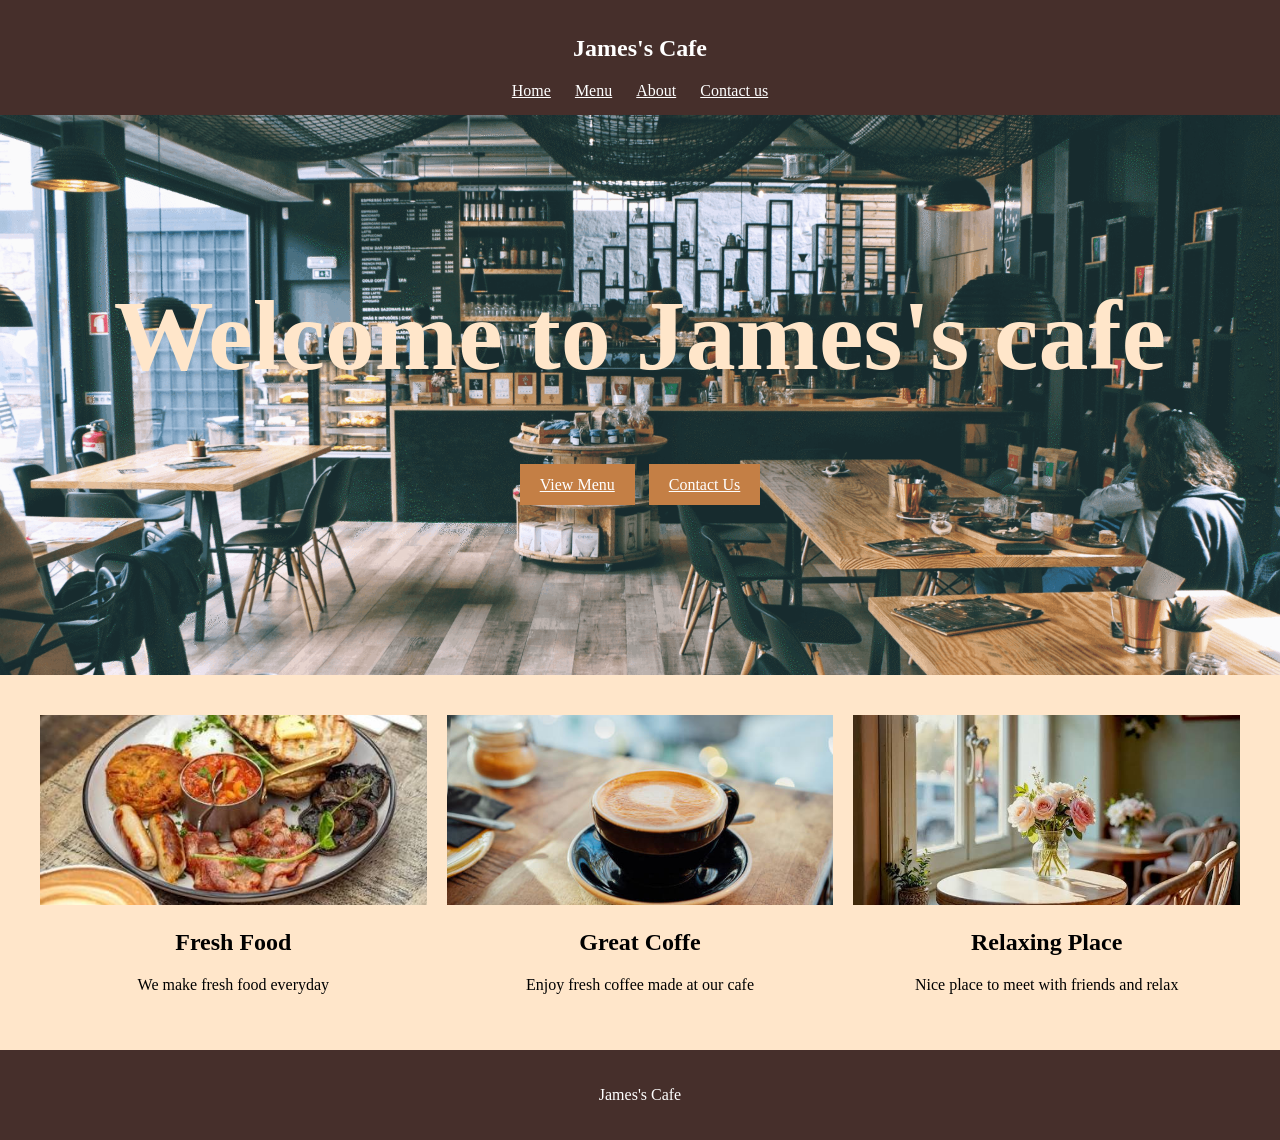
<file: index.html>
<!DOCTYPE html>
<html>
<head>
<title>James's Cafe</title>
<link rel="stylesheet" href="Style.css">
<meta name="viewport" content="width=device-width, initial-scale=1.0">

</head>

<body>

<header>
    
<h2>James's Cafe</h2>
<nav>
<a href="index.html">Home</a>
<a href="Page 2.html">Menu</a>
<a href="Page 3.html">About</a>
<a href="Page 4.html">Contact us</a>
</nav>
</header>
<section class="HeroImage">
<h1>Welcome to James's cafe</h1>
<p></p> 
<a href="Page 2.html" class="HeroImageButton">View Menu</a>
<a href="Page 4.html" class="HeroImageButton">Contact Us</a>
</section>

<!--Images    -->
<section class="images"> 
<div >
    <img src="food.jpg">
    <h2>Fresh Food</h2>
    <p>We make fresh food everyday</p>
</div>

<div>
    <img src="coffee.jpg">
    <h2>Great Coffe</h2>
    <p>Enjoy fresh coffee made at our cafe</p>
</div>

<div >
    <img src="cafe-inside.jpg">
    <h2>Relaxing Place</h2>
    <p>Nice place to meet with friends and relax</p>
    </div>
</section>
<footer><p>James's Cafe</p> </footer>
</body>
</html>
</file>
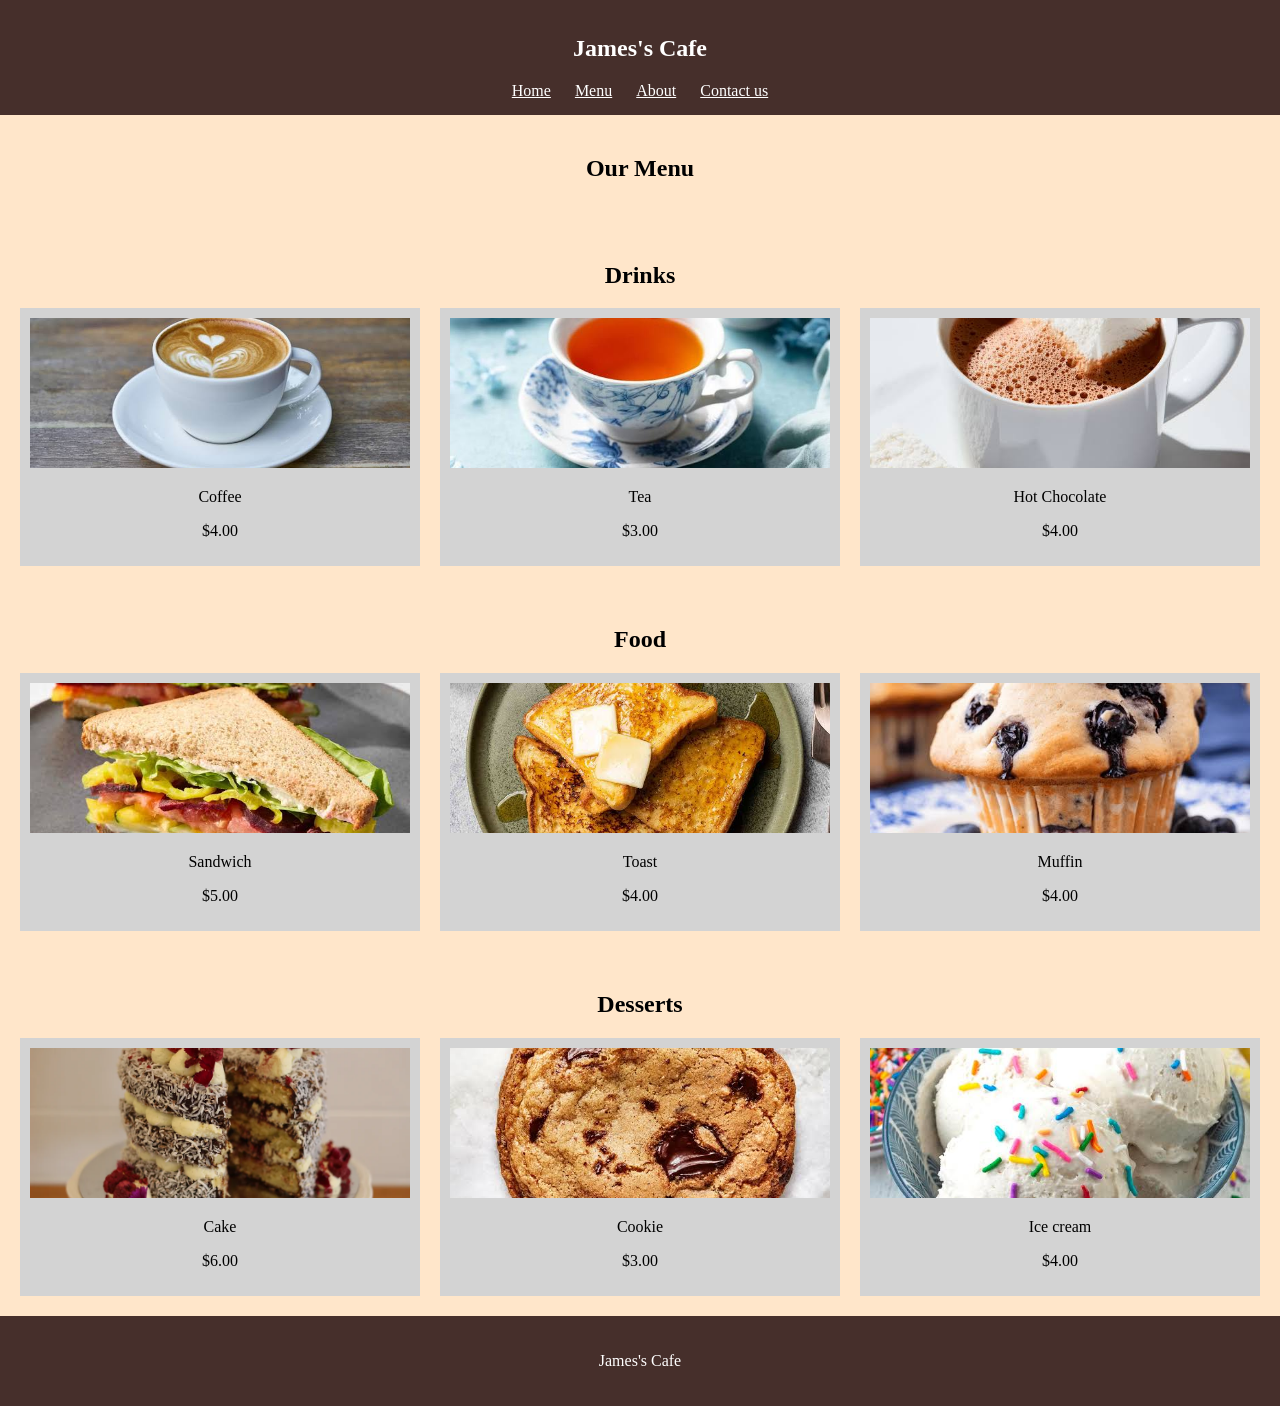
<file: Page 2.html>
<!DOCTYPE html>
<html>
<head>
<title>Menu</title>
<link rel="stylesheet" href="Style.css">
<meta name="viewport" content="width=device-width, initial-scale=1.0">

</head>
<body>

<header>
<h2>James's Cafe</h2>

<nav>
<a href="index.html">Home</a>
<a href="Page 2.html">Menu</a>
<a href="Page 3.html">About</a>
<a href="Page 4.html">Contact us</a>
</nav>

</header>


<section class="MenuTitle">


<h1>Our Menu</h1>


</section>

<section class="Menu">
<h2>Drinks</h2>

<div class="MenuBoxes">
<div>
<img src="coffee2.jpg">
<p>Coffee</p>
<p>$4.00</p>
</div>

<div>
<img src="tea.jpg">
<p>Tea</p>
<p>$3.00</p>
</div>

<div>
<img src="hotchocolate.jpg">
<p>Hot Chocolate</p>
<p>$4.00</p>
</div>

</div>


</section>


<section class="Menu">
<h2>Food</h2>

<div class="MenuBoxes">
<div>
<img src="sandwich.jpg">
<p>Sandwich</p>
<p>$5.00</p>
</div>

<div>
<img src="toast.jpg">
<p>Toast</p>
<p>$4.00</p>
</div>

<div>
<img src="muffin.jpg">
<p>Muffin</p>
<p>$4.00</p>
</div>
</div>


</section>



<section class="Menu">
<h2>Desserts</h2>

<div class="MenuBoxes">
<div>
<img src="cake.jpg">
<p>Cake</p>
<p>$6.00</p>
</div>

<div>
<img src="cookie.jpg">
<p>Cookie</p>
<p>$3.00</p>
</div>

<div>
<img src="icecream.jpg">
<p>Ice cream</p>
<p>$4.00</p>
</div>
</div>


</section>


<footer> <p>James's Cafe</p> </footer>
</file>
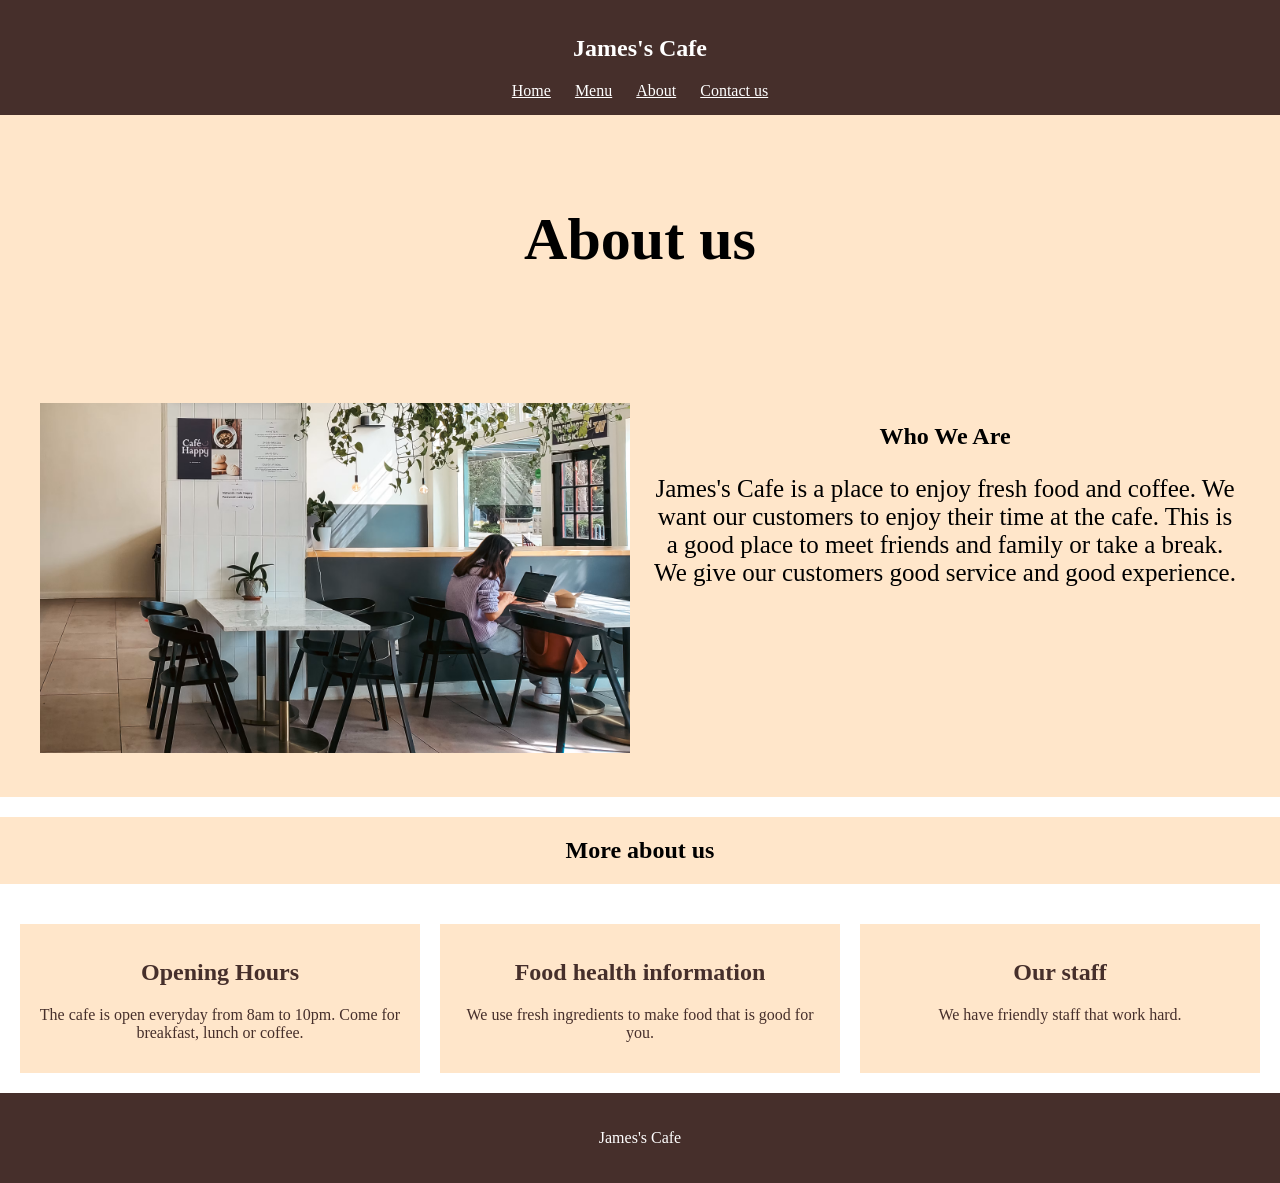
<file: Page 3.html>
<!DOCTYPE html>
<html>
<head>
<title>About Us</title>
<link rel="stylesheet" href="Style.css">
<meta name="viewport" content="width=device-width, initial-scale=1.0">

</head>

<body>

<header>

<h2>James's Cafe</h2>
<nav>
<a href="index.html">Home</a>
<a href="Page 2.html">Menu</a>
<a href="Page 3.html">About</a>
<a href="Page 4.html">Contact us</a>
</nav>
</header>



<section class="AboutpageHeroImage">
<h1>About us</h1>
<p></p>
</section>



<section class="AboutInfo">
<div>
<img src="cafeinside.jpg">
</div>
<div>
<h2>Who We Are</h2>
<p> James's Cafe is a place to enjoy fresh food and coffee.
    We want our customers to enjoy their time at the cafe. 
    This is a good place to meet friends and family or take a break. 
    We give our customers good service and good experience. </p>
</div>
</section>


<h2 class="AboutHeading">More about us</h2>

<section class="AboutpageBoxes">

<div>
<h2>Opening Hours</h2>
<p>The cafe is open everyday from 8am to 10pm. Come for breakfast, lunch or coffee.</p>
</div>
<div>
<h2>Food health information</h2>
<p>We use fresh ingredients to make food that is good for you.</p>
</div>
<div>
<h2>Our staff</h2>
<p>We have friendly staff that work hard.</p>
</div>


</section>


<footer>
<p>James's Cafe</p>
</footer>
</body>
</html>
</file>
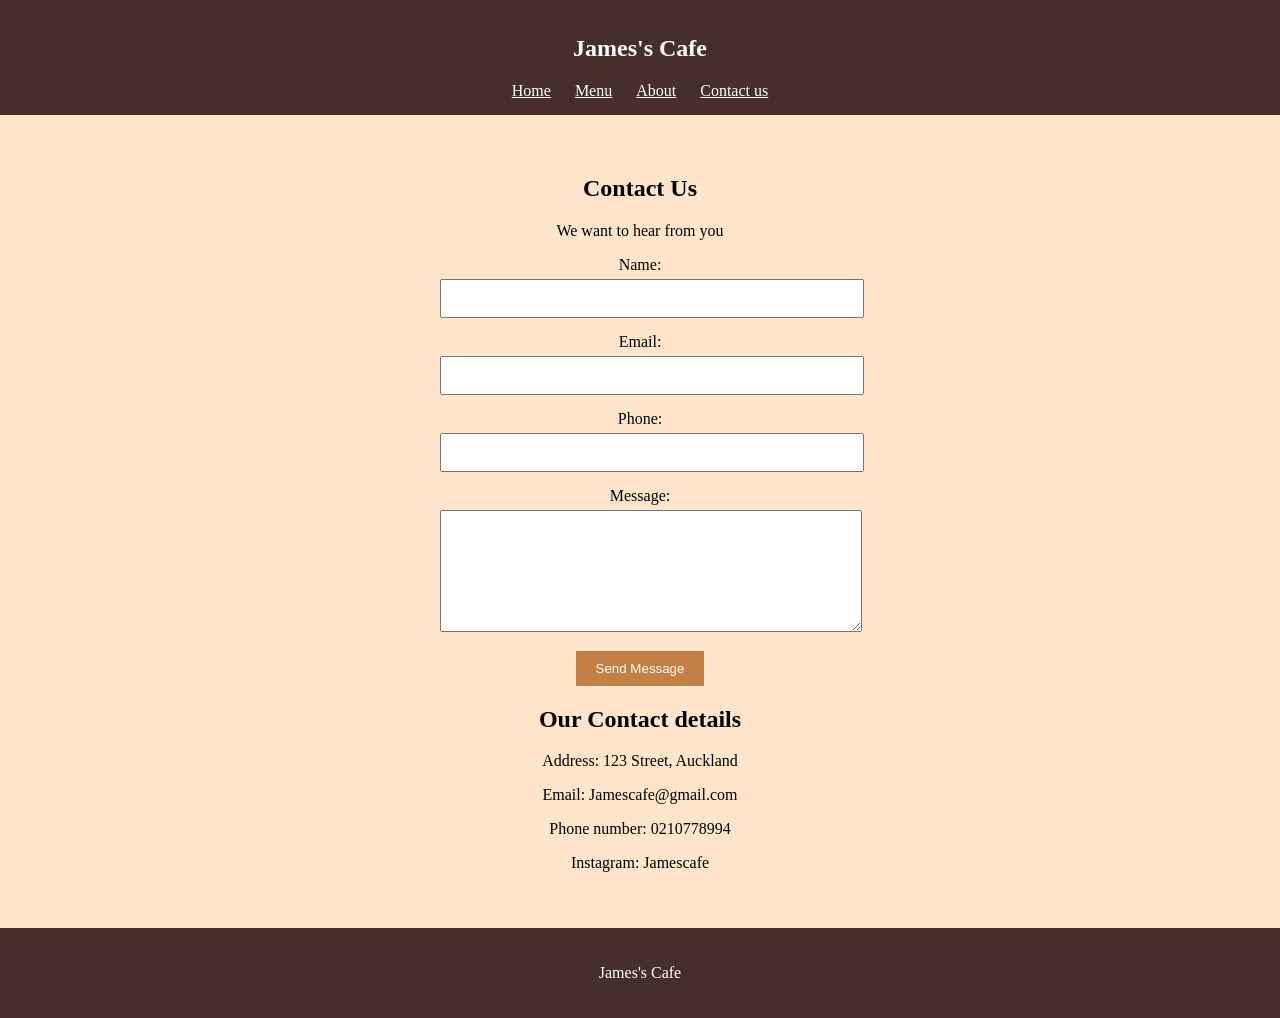
<file: Page 4.html>
<!DOCTYPE html>
<html>
<head>
<title>Contact Us</title>
<link rel="stylesheet" href="Style.css">
<meta name="viewport" content="width=device-width, initial-scale=1.0">

</head>

<body>

<header>

<h2>James's Cafe</h2>
<nav>
<a href="index.html">Home</a>
<a href="Page 2.html">Menu</a>
<a href="Page 3.html">About</a>
<a href="Page 4.html">Contact us</a>
</nav>

</header>

<section class="ContactPage">
<h1>Contact Us</h1>
<p>We want to hear from you</p>


<form>
    <label>Name:</label>
    <input type="text">
    <label>Email:</label>
    <input type="text">
    <label>Phone:</label>
    <input type="text">
    <label>Message:</label>
    <textarea></textarea>
    <button type="button">Send Message</button>
</form>


<h2>Our Contact details</h2>
<p>Address: 123 Street, Auckland</p>
<p>Email: Jamescafe@gmail.com</p>
<p>Phone number: 0210778994</p>
<p>Instagram: Jamescafe</p>

</section>

<footer> <p>James's Cafe</p> </footer>

</body>
</html>
</file>
<file: Style.css>
/* all pages */
body {
    margin: 0;
    font-family: Georgia;
}


/*header and navigation bar*/
header {
    text-align: center;
    background: #462f2b;
color: white;
  padding: 15px;
}

nav a {
    color: white;
    margin: 10px;
}



/*page 1*/


.HeroImage {
    background-image: url("cafe.jpg");
    background-size: cover;
    background-position: center;
    height: 400px;
    text-align: center;
    padding: 80px 20px;
    color: white;
}

.HeroImage h1 {
    font-size: 100px;
    color: #ffe6ca;
}


.HeroImageButton {
    padding: 12px 20px;
    background: #c47f45;
    color: white;

    margin: 5px;
    
}
.HeroImageButton:hover {
    font-size: 20px;
}

/* Images */

.images {
    display: flex;
    text-align: center;
    padding: 40px;
    gap: 20px;
    background: #ffe6ca;
}

.images div {
    width: 33%;
}

.images img {
    width: 100%;
    height: 190px;
    object-fit:cover;
}



/* footer */
footer {
    background: #462f2b;
    color: white;
    text-align: center;
    padding: 20px;
}




/* Contact page */


.ContactPage {
    text-align: center;
    background: #ffe6ca;
    padding: 40px;
}
.ContactPage form {
    width: 400px;
    margin: auto;
}

.ContactPage input,  /*  text boxes */
.ContactPage textarea {
    width: 100%;
    margin: 5px 0 15px;
    padding: 10px;
}

.ContactPage textarea {
    height: 100px;
}

.ContactPage button {
    background: #c47f45;
    color: white;
    border: none;
    padding: 10px 20px;
}



/* For about us page */


.AboutpageHeroImage {
    background: #ffe6ca;
    text-align: center;
    padding: 40px;
}
.AboutpageHeroImage h1 {
    font-size: 60px;
}

.AboutInfo {
    background: #ffe6ca;
    display: flex;
    text-align: center;
     gap: 20px;
    padding: 40px;

}

.AboutInfo p {
font-size: 25px;
}
    

.AboutInfo div {
    width: 50%;
}

.AboutInfo img {
    width: 100%;
    object-fit: cover;
    height: 350px;
}

.AboutHeading {
    text-align: center;
    background: #ffe6ca;
    padding: 20px;
}

.AboutpageBoxes {
    display: flex;
    gap: 20px;
    padding: 20px;
    text-align: center;
}

.AboutpageBoxes div {
    background: #ffe6ca;
    width: 33%;
    padding: 15px;
}


.AboutpageBoxes h2 {  /*text in box*/
    color: #462f2b;
}
.AboutpageBoxes p {
    color: #462f2b;
}



/*Menu*/

.MenuTitle {
    background: #ffe6ca;
    text-align: center;
    padding: 20px;
}

.Menu {
    background: #ffe6ca;
    text-align: center;
    padding: 20px;
}

.MenuBoxes {
    display: flex;
    gap: 20px;
}

.MenuBoxes div {
    background: #d3d3d3;
    width: 33%; 
padding: 10px;
    box-sizing: border-box;
}

.MenuBoxes img {
    width: 100%;
    height: 150px;
    object-fit: cover;
}











@media screen and (max-width: 992px) {
.images {
    flex-direction: column;
}

.images div {
    width: 100%;
}

}

@media screen and (max-width: 600px) {

.HeroImage h1 {
font-size: 40px;
}

header h2 {
    font-size: 25px;
}

.ContactPage form {
width: 100%;
}

nav a {
    margin: 5px;
}

.HeroImage {
    padding: 40px 10px;
    height: auto;
}

}

@media screen and (max-width: 600px) {
.MenuBoxes {
        flex-direction: column;
        align-items: center;
}

.MenuBoxes div {
    width: 100%;
    box-sizing: border-box;
}

}
</file>
